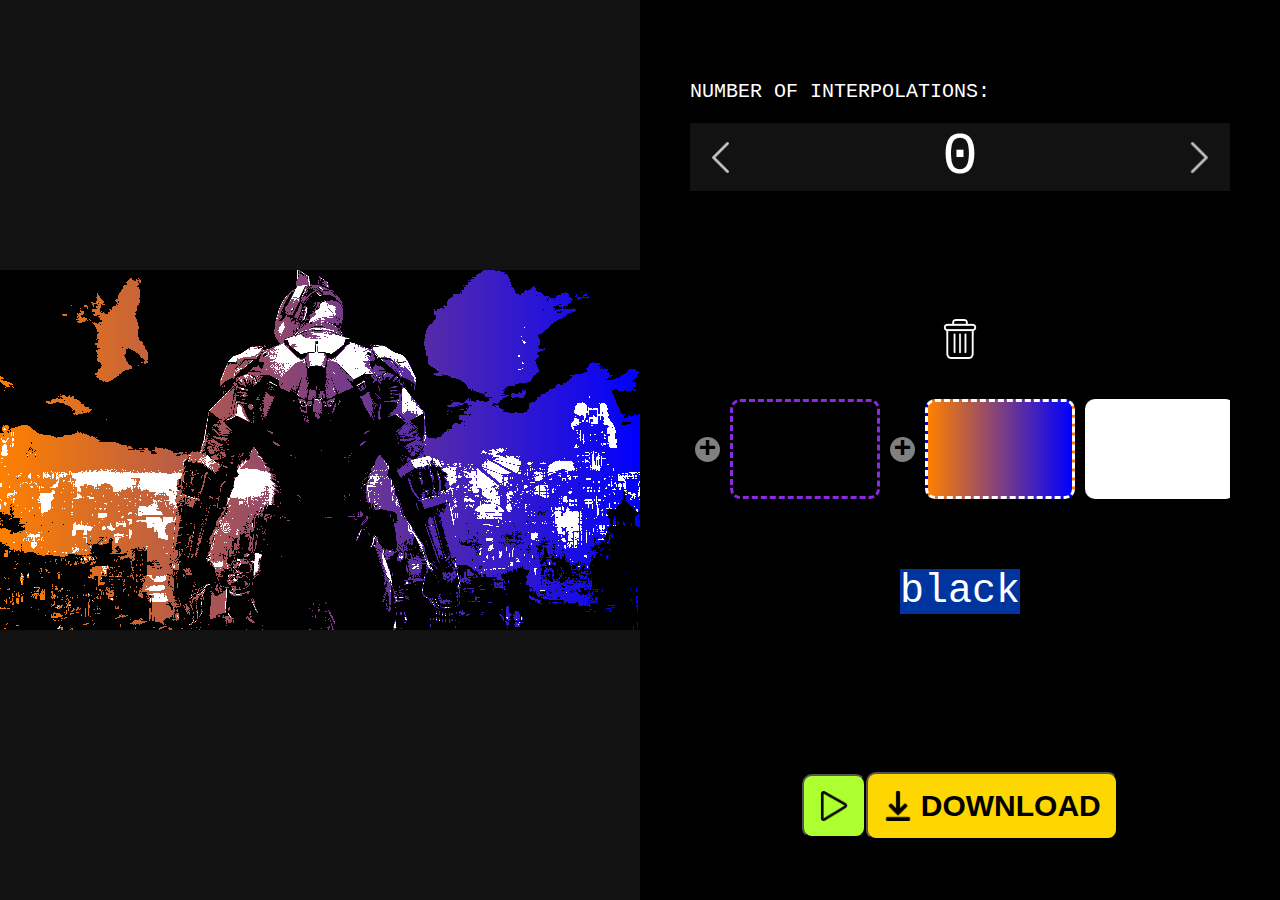
<file: index.html>
<html lang="en">
<head>
    <meta charset="UTF-8">
    <meta http-equiv="X-UA-Compatible" content="IE=edge">
    <meta name="viewport" content="width=device-width, initial-scale=1.0">
    <title>Colourize Interpolation</title>
    
    <!-- CSS -->
    <link rel="stylesheet" href="main.css">

    <!-- JS -->
    <script src="webgl.js" defer></script>
    <script src="helper.js" defer></script>
    <script src="drawer.js" defer></script>
    <script src="main.js" defer></script>
</head>
<body>
    <input type="file" accept="image/*" onchange="uploaded(this)" id="file" hidden />
    <section class="section-image">
        <canvas id="main" onclick="file_upload(event)"></canvas>
    </section>
    <section class="section-inputs" id="input-container">
        <div class="row">
            <header>Number of Interpolations:</header>
            <div class="interpolation-input" value="0">
                <div class="interpolation__decrease"></div>
                <div class="interpolation__count">0</div>
                <div class="interpolation__increase"></div>
            </div>
            <!-- <slider id="interpolation-limit" min-value=0 max-value=8 default=0 use="paint()"></slider> -->
        </div>
        
        <div id="pallete">
            <img id="delete" src="images/delete.png" onclick="delete_selected()"/>
            <div id="wheel">
                <div class="add-color" onclick="create_color(this, 0)"></div>
                <div onclick="select_color(this)" text="black"></div>
                <div onclick="select_color(this)" text="orange / blue"></div>
                <div onclick="select_color(this)" text="white"></div>
                <div class="add-color" onclick="create_color(this, 1)"></div>
            </div>
            <div id="wheel-info">
                <ctext contenteditable="" onkeydown="ctext_pressed(event);"></ctext>
            </div>
        </div>
        
        <div class="button-container">
            <button id="button-run" onclick="paint()">
                <img class="button__icon" src="images/play-button.png" alt="Run Icon">
            </button>
            <button id="button-download" onclick="save_image()">
                <img class="button__icon" src="images/download-arrow.png" alt="Download Icon">
                <div class="button__text">Download</div>
            </button>
        </div>
    </section>
</body>
</html>
</file>
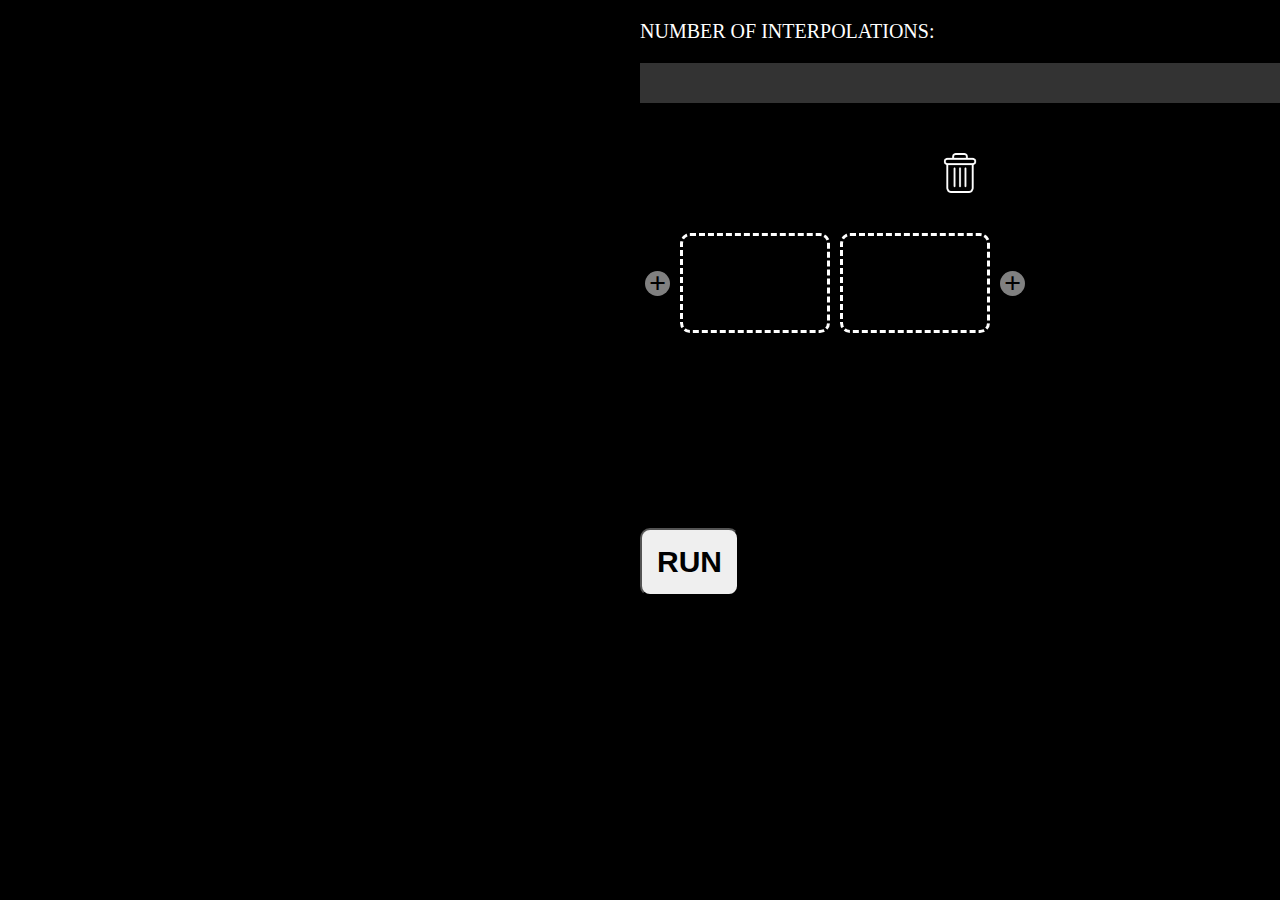
<file: colorize.html>
<html lang="en">
<head>
    <meta charset="UTF-8">
    <meta http-equiv="X-UA-Compatible" content="IE=edge">
    <meta name="viewport" content="width=device-width, initial-scale=1.0">
    <title>Colourize Interpolation</title>
    <script src="https://ajax.googleapis.com/ajax/libs/jquery/3.5.1/jquery.min.js"></script>
    
    <link rel="stylesheet" href="slider/slider.css">
    <link rel="stylesheet" href="main.css">
</head>
<body>
    <input type="file" accept="image/*" onchange="uploaded(this)" id="file" hidden />
    <canvas id="main" onclick="file_upload(event)"></canvas>
    <div id="input-container">
        <div class="row">
            <header>Number of Interpolations:</header>
            <slider id="interpolation-limit" min-value=0 max-value=8 default=0 use="paint()"></slider>
        </div>
        
        <div id="pallete">
            <img id="delete" src="images/delete.png" onclick="delete_selected()"/>
            <div id="wheel">
                <div class="add-color" onclick="create_color(this, 0)"></div>
                <div onclick="select_color(this)" text="BLACK"></div>
                <div onclick="select_color(this)" text="BLUE"></div>
                <div class="add-color" onclick="create_color(this, 1)"></div>
            </div>
            <div id="wheel-info">
                <ctext contenteditable="" onkeydown="ctext_pressed(event);"></ctext>
            </div>
        </div>
        
        <button id="run" onclick="paint()">RUN</button>
    </div>
    
    <script>
        function print(x)
        {
            console.log(x);
        }
        function print(x, style="")
        {
            console.log(x, style);
        }
    </script>
    
    <script src="helper.js"></script>
    <script src="slider/slider.js"></script>
    <script src="drawer.js"></script>
    <script>
        
        window.onload = function() {
            canvas.addEventListener("dragenter", preventDefault, false);
            canvas.addEventListener("dragleave", canvas_dragleave, false);
            canvas.addEventListener("dragover", canvas_dragover, false);
            canvas.addEventListener("drop", canvas_dropped, false);
            setup_slider();
            link_toggle_buttons();
            let t = document.getElementById("wheel").children;
            normalize(t[1]);
            normalize(t[2]);
            select_color(t[1]);
            load_image('images/Arkham Knight.jpg');
        };
        
        function preventDefault(e)
        {
            e.preventDefault();
            e.stopPropagation();
        }
        
        var mysoul = 0;
        
        function canvas_dragleave(event)
        {
            event.preventDefault();
            canvas.style.filter = "";
        }
        
        function canvas_dragover(event)
        {
            event.preventDefault();
            canvas.style.filter = "blur(2px)";
        }
        
        function canvas_dropped(event)
        {
            event.preventDefault();
            canvas.style.filter = "";
            let data = event.dataTransfer;
            let txt = data.getData('text');
            const eds = ["jpg", "png"];
            if(data.files.length!=0)
            {
                print("Detected: %c File ", "color:white;background-color:green;text-transform:uppercase;");
                print("DATA:", event);
                uploaded(data);
                setup_slider();
            }
            else if(eds.includes(txt.substring(txt.lastIndexOf(".")+1)))
            {
                print("Detected: %c URL ", "color:white;background-color:green;text-transform:uppercase;");
                print(txt);
                load_image(txt);
            }
            else
            {
                print("Uploaded file/url is invalid");
            }
        }
        
        function file_upload(event)
        {
            if(event.button == 0) // LMB
            {
                document.getElementById("file").click();
            }
        }
        
        function uploaded(x)
        {
            load_image(URL.createObjectURL(x.files[0]));
        }
        
        function create_color(x, v)
        {
            let ele = document.createElement("div");
            ele.setAttribute("onclick", "select_color(this)");
            ele.setAttribute("text", "WHITE");
            if(v==0)
            {
                $(x).after(ele);
            }
            else
            {
                $(x).before(ele);
            }
            normalize(ele);
            select_color(ele);
            
            select_text();
        }
        
        function select_text()
        {
            let sss = document.createRange();
            sss.selectNodeContents($("ctext")[0]);
            window.getSelection().removeAllRanges();
            window.getSelection().addRange(sss);
        }
        
        function select_color(x)
        {
            if(x==null)x=$("#wheel .active")[0];
            print("Selecting element:",x);
            $(x.parentElement).find(".active").each(function() {
                this.classList.remove("active");
                this.setAttribute("text", $("ctext")[0].innerText);
                normalize(this);
            });
            $(x).addClass("active");
            let hhh = $("div.add-color");
            $(x).before(hhh[0]);
            $(x).after(hhh[1]);
            
            $("ctext")[0].innerHTML = x.getAttribute("text");
            select_text();
        }
        
        /**
        * Takes in the color button, changes its color, validates input
        * If the parameter <b>x</b> is null, the function find the currently active color button
        */
        function normalize(x)
        {
            if(x==null)x=$("#wheel .active")[0];
            print("Normalizing element:", x);
            let text = x.getAttribute("text");
            if(text.startsWith("range"))
            {
                print("Setting to a %cCOLOR RANGE", "color:orange");
                let fr=0;
                text = text.replace(/(?<=,|\()([a-zA-Z]+)(?=\)|,)/gm, ($0, $1)=>{return $0.replace($1, $1!="fr"?$1.toUpperCase():$1)});
                text = text.substring(6, text.length-1);
                print(text);
                if(eval("["+text+"]").length == 2)
                {
                    text += ", fr";
                }
                let value = "get_color_towards("+text+")";
                x.setAttribute("value", value);
                text = eval("["+text+"]");
                $(x).css("background", "linear-gradient(to right, "+rgba_to_text(text[0])+", "+rgba_to_text(text[1])+")");
            }
            else
            {
                text = text.toUpperCase();
                let value = eval(text);
                // Add alpha
                if(value.length == 3)
                {
                    value.push(255);
                }
                print("Color set to %c"+value+"", "color:rgba("+value+")");
                x.setAttribute("value", "["+value+"]");
                $(x).css("background", rgba_to_text(value));
            }
        }
        
        function delete_selected()
        {
            let a = $("#wheel > *");
            if(a.length > 3)
            {
                a.filter(".active").remove();
                select_color(a.filter(":not(.active,.add-color)")[0]);
            }
        }
        
        function ctext_pressed(event)
        {
            if(event.keyCode == 13)
            {
                $("#wheel .active")[0].setAttribute("text", $("ctext")[0].innerText);
                
                try {
                    normalize(null);
                }
                catch(event) {
                    print(event);
                    print("%cINVALID COLOR!", "color:red");
                }
                event.preventDefault();
            }
        }
    </script>
</body>
</html>
</file>
<file: main.css>
* {
    box-sizing: border-box;
    font-size: inherit;
}

:root {
    font-size: 20px;
}

body {
    background-color: black;

    margin: 0;
    padding: 0;

    display: flex;
    align-items: stretch;
}

body > * {
    flex: 1 1 50%;
    overflow: hidden;
}

.section-image {
    background-color: #121212;
    display: flex;
    justify-content: center;
    align-items: center;
}

canvas {
    cursor: pointer;
    max-width: 100%;
    max-height: 100%;
}

.section-inputs {
    font-family: 'Courier New', Courier, monospace;
    height: 100%;
    padding: 50px 50px;
    /* background-color: blueviolet; */
    display: flex;
    flex-direction: column;
    align-items: center
}

#input-container > * {
    margin: 0.5rem 0;
}

div.row {
    width: 100%;
    margin: 0.5em 0;
}

div.row.toggler {
    display: flex;
    justify-content: center;
    align-items: center;
    border: 2px solid greenyellow;
    border-radius: 999px;
    overflow: hidden;
}

header {
    width: fit-content;
    align-self: flex-start;
    background-color: black;
    color: white;
    text-transform: uppercase;
    margin: 1em 0;
}

.interpolation-input {
    width: 100%;
    font-size: 3em;
    background-color: #121212;

    display: flex;
    justify-content: center;
    align-items: center;
}

.interpolation__decrease, .interpolation__increase {
    cursor: pointer;
    height: 1em;
    flex: 0 0 1em;
    filter: invert(0.75);
    background-image: url("images/icons/left-arrow.png");
    background-size: 75%;
    background-position: center center;
    background-repeat: no-repeat;
}

.interpolation__increase {
    transform: rotateY(180deg);
}

.interpolation__count {
    text-align: center;
    flex: 1 0 0;
    color: white;
}

.button-container {
    display: flex;
    justify-content: center;
    align-items: center;
}

button {
    border-radius: 10px;
    font-weight: 600;
    padding: 0.5em;
    color: black;
    cursor: pointer;
    font-size: 1.5em;
    text-transform: uppercase;

    display: flex;
    justify-content: center;
    align-items: center;
}

.button__icon {
    height: 1em;
}

.button__text {
    margin-left: 0.25em;
}

button#button-run {
    background-color: greenyellow;
}

button#button-download {
    background-color: gold;
}

/* Pallete Stuff */

#pallete {
    width: 100%;
    display: flex;
    flex: 1 1 auto;
    flex-direction: column;
    align-items: center;
    justify-content: center;
    /* background-color: red; */
    overflow: hidden;
    margin: 0;
    padding: 2rem 0;
}

#pallete img {
    filter: invert(100%);
    height: 2rem;
    width: auto;
    cursor: pointer;
}

#wheel {
    width: 100%;
    margin: 2em 0em;
    display: inline-flex;
    overflow-x: auto;
    white-space: nowrap;
}

#wheel::-webkit-scrollbar {
    background-color: transparent;
    height: 10px;
}

#wheel::-webkit-scrollbar-thumb {
    background-color: grey;
    border-radius: 999px;
}

#wheel > div {
    display: inline-block;
    height: 100px;
    width: 150px;
    border-radius: 10px;
    border: 3px dashed white;
    margin: 0 5px;
    cursor: pointer;
    flex-shrink: 0;
}

div.add-color {
    align-self: center;
    position: relative;
    height: 25px !important;
    width: 25px !important;
    border-radius: 50% !important;
    background-color: gray !important;
    border: none !important;
}

div.add-color::after {
    content: '+';
    font-size: 1.5rem;
    font-weight: 600;
    display: flex;
    justify-content: center;
    align-items: center;
    position: absolute;
    top: 0;
    left: 0;
    width: 100%;
    height: 100%;
}

div.add-color:hover {
    background-color: blue;
}

#wheel > div.active {
    border: 3px dashed blueviolet;
}

#wheel-info {
    margin: 1rem;
    width: 100%;
    display: flex;
    flex-direction: column;
    align-items: center;
    justify-content: center;
}

ctext {
    font-family: 'Courier New', Courier, monospace;
    font-size: 2rem;
    padding: 0.5rem;
    outline: none;
    color: grey;
}
</file>
<file: slider/slider.css>
slider {
    cursor: e-resize;
    height: 2em;
    width: 100%;
    user-select: none;
    -webkit-user-drag: none;
    color: white;
    --progress: 0px;

    display: flex;
    justify-content: center;
    align-items: center;
    
    font-family: 'Trebuchet MS', 'Lucida Sans Unicode', 'Lucida Grande', 'Lucida Sans', Arial, sans-serif;
    font-weight: 600;
    
    --slider-color: rgba(255, 255, 255, 0.2);
    --slider-bkg: transparent;
    
    background: linear-gradient(to right, var(--slider-color) var(--progress), var(--slider-bkg) var(--progress));
    background-color: rgba(255, 255, 255, 0.2);
    margin: 0.5rem 0;
}

slider::selection {
    background-color: greenyellow;
}
</file>
